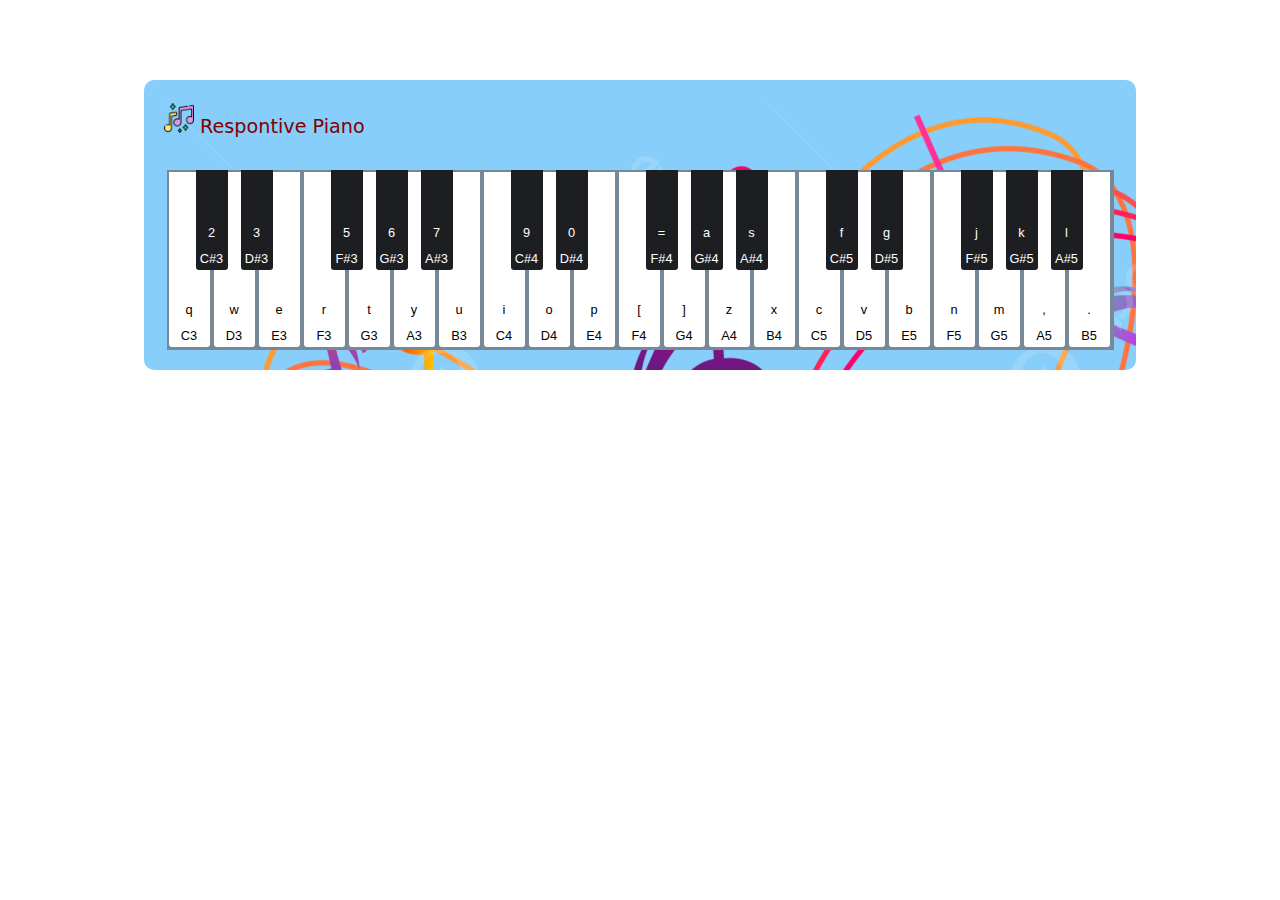
<file: Chapter 4/index.html>
<!DOCTYPE html>
<html lang="en">
<head>
    <meta charset="UTF-8">
    <meta name="viewport" content="width=device-width, initial-scale=1.0">
    <title>Respontive Piano</title>
    <link rel="stylesheet" href="style.css">
    <script src="audiosynth.js"></script>
</head>
<body>
   <div id="piano">     
   <div id="logo">
    <img src="note.png" alt="piano logo"> Respontive Piano 
   </div>

   <div id="keys"></div>
    </div>
    <script>
     const notes = ['C','C#','D','D#','E','F','F#','G','G#','A','A#','B'];
     const octave = {
      '3':'q2w3er5t6y7u',
      '4':'i9o0p[=]azsx',
      '5':'cfvgbnjmk,l.'
    };
    let octave_keys = '';
    for (const o in octave) {
        octave_keys += '<div class="octave" data-octave="' +o+'">';
     for (let i=0; i<notes.length; i++) {
        const note = notes[i];
        const color = note.indexOf('#') <0 ? 'white' : 'black' ;
        const keyboard = octave[o].charAt(i);
        octave_keys += `<div class="key ${color}" data-note="${note}" data-keyboard="${keyboard}">`;
        octave_keys += '<div class="label">';
        octave_keys += `${keyboard}<br>${note}${o}</div>`;    
        octave_keys += '</div>'
     }
     octave_keys += '</div>'   
    }
    document.getElementById('keys').innerHTML = octave_keys;
    Synth.setVolume(0.5);
    function playNote(key) {
      const note = key.dataset.note;
      const octave = key.parentElement.dataset.octave;
      Synth.play(0, note, octave, 4);
    
    }
    const keys = document.querySelectorAll('.key') ;
     for (let key of keys) {
     key.addEventListener('mousedown', function () {
     playNote(key);
    });
  }

    window.addEventListener('keydown', function (event) {
     const keyboard = event.key;
     const key = document.querySelector(`.key[data-keyboard="${keyboard}"]`);
     if (key) {
     if (!key.classList.contains('pressed')) {
     key.classList.add('pressed');
     playNote(key);
      }
    }
  });
  window.addEventListener('keyup', function (event) {
    const keyboard = event.key;
    const key = document.querySelector(`.key[data-keyboard="${keyboard}"]`);
    if (key) {
      key.classList.remove('pressed');
    }
  });
  
</script>
</body>
</html>
</file>
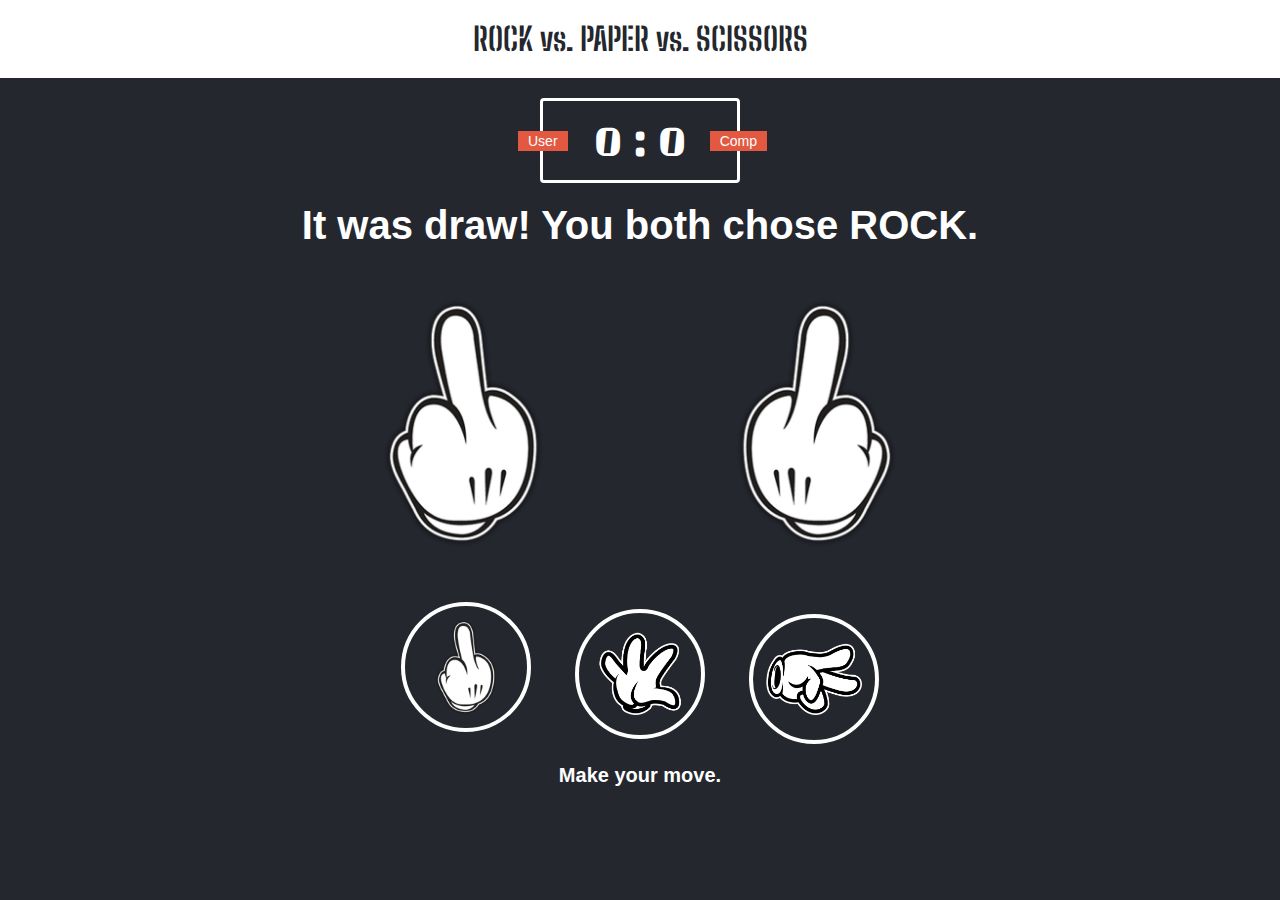
<file: Chapter 5/index.html>
<!DOCTYPE html>
<html lang="en">
<head>
    <meta charset="UTF-8">
    <meta name="viewport" content="width=device-width, initial-scale=1.0">
    <title>Rock-Paper-Scissors</title>
    <link rel="stylesheet" href="css/style.css">
</head>
<body>
    <header>
        <h1>ROCK vs. PAPER vs. SCISSORS</h1>
      </header>
      <div class="score-board">
        <div class="badge" id="user-label">User</div>
        <div class="badge" id="comp-label">Comp</div>
        <span id="user-score">0</span> : <span id="comp-score">0</span>
      </div>
      <div id="result">
        It was draw! You both chose ROCK.
      </div>
      <div id="stage">
        <img class="ready" src="images/rock.png" alt="" id="user-choice">
        <img class="ready" src="images/rock.png" alt="" id="comp-choice">
      </div>
      <div id="choices">
        <div class="choice" id="rock">
          <img src="images/rock.png" alt="">
        </div>
        <div class="choice" id="paper">
          <img src="images/paper.png" alt="">
        </div>
        <div class="choice" id="scissors">
          <img src="images/scissors.png" alt="">
        </div>
      </div>
      <p id="message">Make your move.</p>
      <div id="overlay"></div>
      <script src="js/app.js"></script>
</body>
</html>
</file>
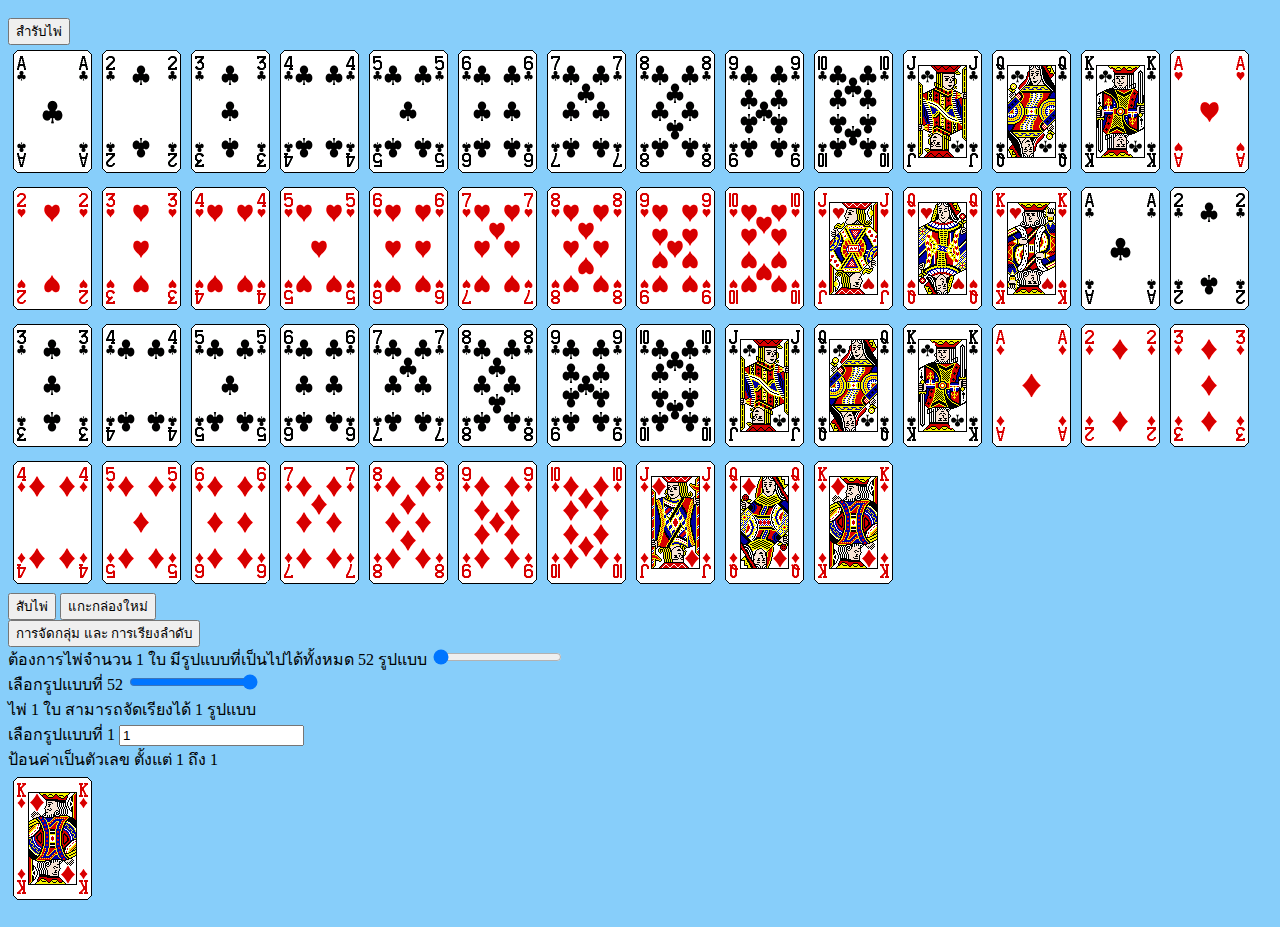
<file: Chapter 7/index.html>
<!DOCTYPE html>
<html lang="en">

<head>
  <meta charset="UTF-8">
  <meta http-equiv="X-UA-Compatible" content="IE=edge">
  <meta name="viewport" content="width=device-width, initial-scale=1.0">
  <title>Cards & Mathematics</title>
  <link href="https://cdn.jsdelivr.net/npm/bootstrap@5.2.2/dist/css/bootstrap.min.css" rel="stylesheet"
    integrity="sha384-Zenh87qX5JnK2Jl0vWa8Ck2rdkQ2Bzep5IDxbcnCeuOxjzrPF/et3URy9Bv1WTRi" crossorigin="anonymous">
  <link rel="stylesheet" href="./css/style.css">
</head>

<body>
  <div class="container">
    <div class="accordion" id="main">
      <div class="accordion-item bg-transparent border border-0">
        <div class="accordion-header">
          <button class="accordion-button fs-5 fw-bold" data-bs-toggle="collapse" data-bs-target="#collapseDeck">
            สำรับไพ่
          </button>
        </div>
        <div class="accordion-collapse collapse show" id="collapseDeck" data-bs-parent="#main">
          <div class="accordion-body">
            <div id="deck-area"></div>
            <div class="text-center">
              <button class="btn btn-danger" onclick="doShuffle()">
                สับไพ่
              </button>
              <button class="btn btn-warning" onclick="doReset()">
                แกะกล่องใหม่
              </button>
            </div>
          </div>
        </div>
      </div>
      <div class="accordion-item bg-transparent">
        <div class="accordion-header">
          <button class="accordion-button fs-5 fw-bold" data-bs-toggle="collapse" data-bs-target="#collapseComb">
            การจัดกลุ่ม และ การเรียงลำดับ
          </button>
        </div>
        <div class="accordion-collapse collapse" id="collapseComb" data-bs-parent="#main">
          <div class="accordion-body">
            <div class="row text-light">
              <div class="col-6 p-3">
                <label for="comb_size" class="form-label">ต้องการไพ่จำนวน <span id="comb_size_label"></span>
                  ใบ มีรูปแบบที่เป็นไปได้ทั้งหมด <span id="amount_comb"></span>
                  รูปแบบ</label>
                <input type="range" class="form-range" min="1" max="52" id="comb_size" value="1"
                  onchange="calCombination()">
              </div>
              <div class="col-6 p-3">
                <label for="comb_id" class="form-label">เลือกรูปแบบที่ <span id="comb_id_label"></span></label>
                <input type="range" class="form-range" min="1" max="1" id="comb_id" value="1"
                  onchange="selectCombination()">
              </div>
            </div>
            <div class="row card mt-3 bg-transparent border border-warning">
              <div class="card-header bg-warning">
                <div class="row card-title fw-bold">
                  <div class="col-6 p-3">
                    <label class="form-label">
                      ไพ่ <span id="perm_size_label"></span> ใบ สามารถจัดเรียงได้ <span id="amount_perm"
                        class="text-break"></span> รูปแบบ
                    </label>
                  </div>
                  <div class="col-6 p-3">
                    <label for="perm_id" class="form-label">เลือกรูปแบบที่ <span id="perm_id_label"
                        class="text-break"></span></label>
                    <input type="text" class="form-control" id="perm_id" value="1" onchange="selectPermutation()">
                    <div class="invalid-feedback">ป้อนค่าเป็นตัวเลข ตั้งแต่ 1 ถึง <span id="max_perm_id_label"></span>
                    </div>
                  </div>
                </div>
              </div>
              <div class="card-body" id="permutation_area">
              </div>
            </div>
          </div>
        </div>
      </div>
    </div>
  </div>
  <script src="https://cdn.jsdelivr.net/npm/bootstrap@5.2.2/dist/js/bootstrap.bundle.min.js"
    integrity="sha384-OERcA2EqjJCMA+/3y+gxIOqMEjwtxJY7qPCqsdltbNJuaOe923+mo//f6V8Qbsw3"
    crossorigin="anonymous"></script>
  <script src="./js/app.js"></script>
</body>

</html>
</file>
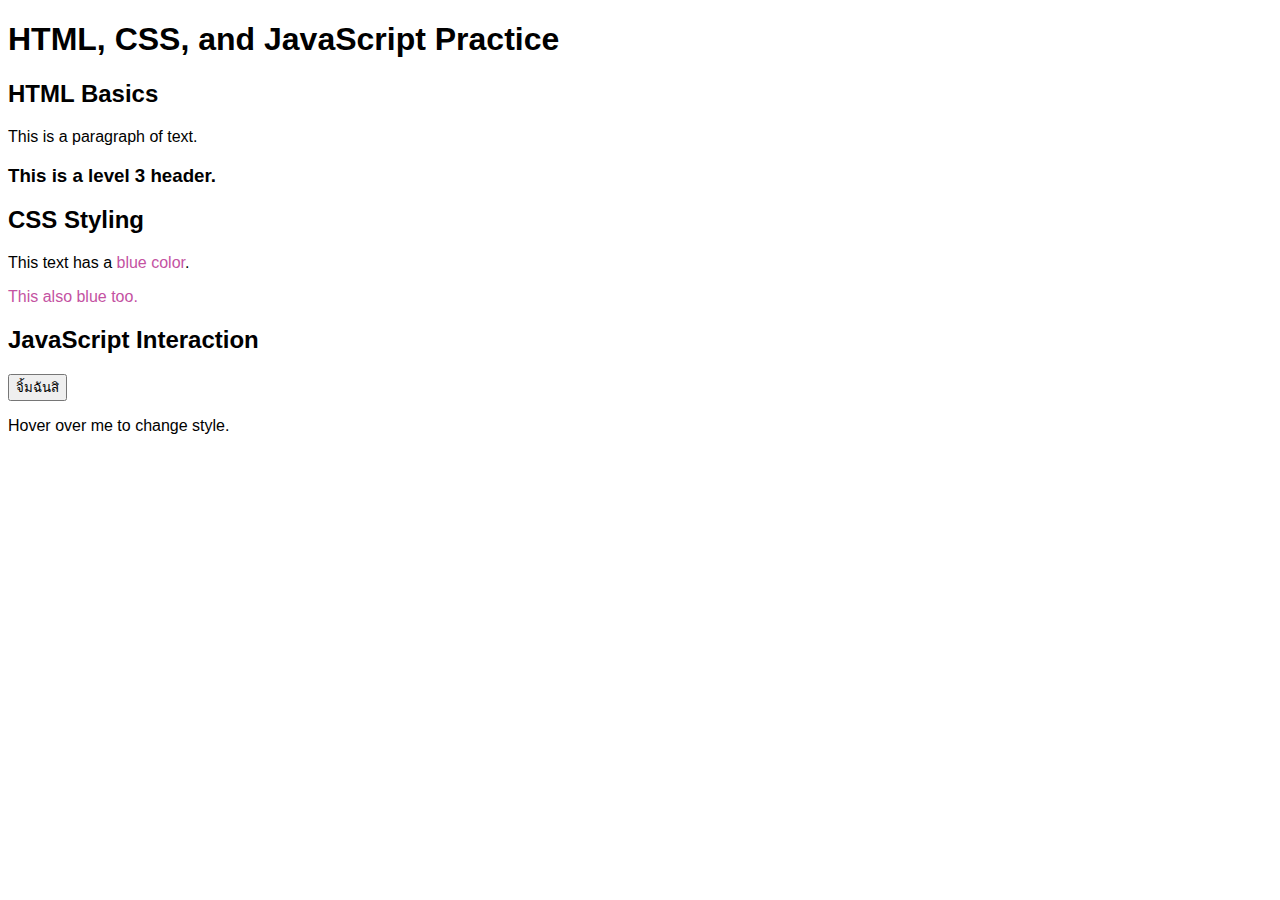
<file: Demo.html>
<!DOCTYPE html>
<html lang="en">
<head>
    <meta charset="UTF-8">
    <meta http-equiv="X-UA-Compatible" content="IE=edge">
    <meta name="viewport" content="width=device-width, initial-scale=1.0">
    <title>HTML, CSS, and JavaScript demo</title>
    <style>
    body {
        font-family: Arial, sans-serif;
    }
    .blue-text {
        color: rgb(196, 82, 162);
    }
    #changeStyleText:hover {
        color: rgba(86, 60, 116, 0.781);
        font-weight: bold;
    }
</style>
</head>
<body>
   <h1>HTML, CSS, and JavaScript Practice</h1>

  <h2>HTML Basics</h2>
  <p>This is a paragraph of text.</p>
  <h3>This is a level 3 header.</h3>

  <h2>CSS Styling</h2>
  <p>This text has a <span class="blue-text">blue color</span>.</p>
  <p class="blue-text">This also blue too.</p>

  <h2>JavaScript Interaction</h2>
  <button id="myButton">จิ้มฉันสิ</button>
  <p id="outputText"></p>

  <p id="changeStyleText">Hover over me to change style.</p>
  <script>
    let count = 0;
    const button = document.getElementById("myButton");
    const output = document.getElementById("outputText");

    button.addEventListener("click", () => {
        output.textContent = `คลิ๊กไป ${++count}`;
    });
  </script>
</body>
</html>
</file>
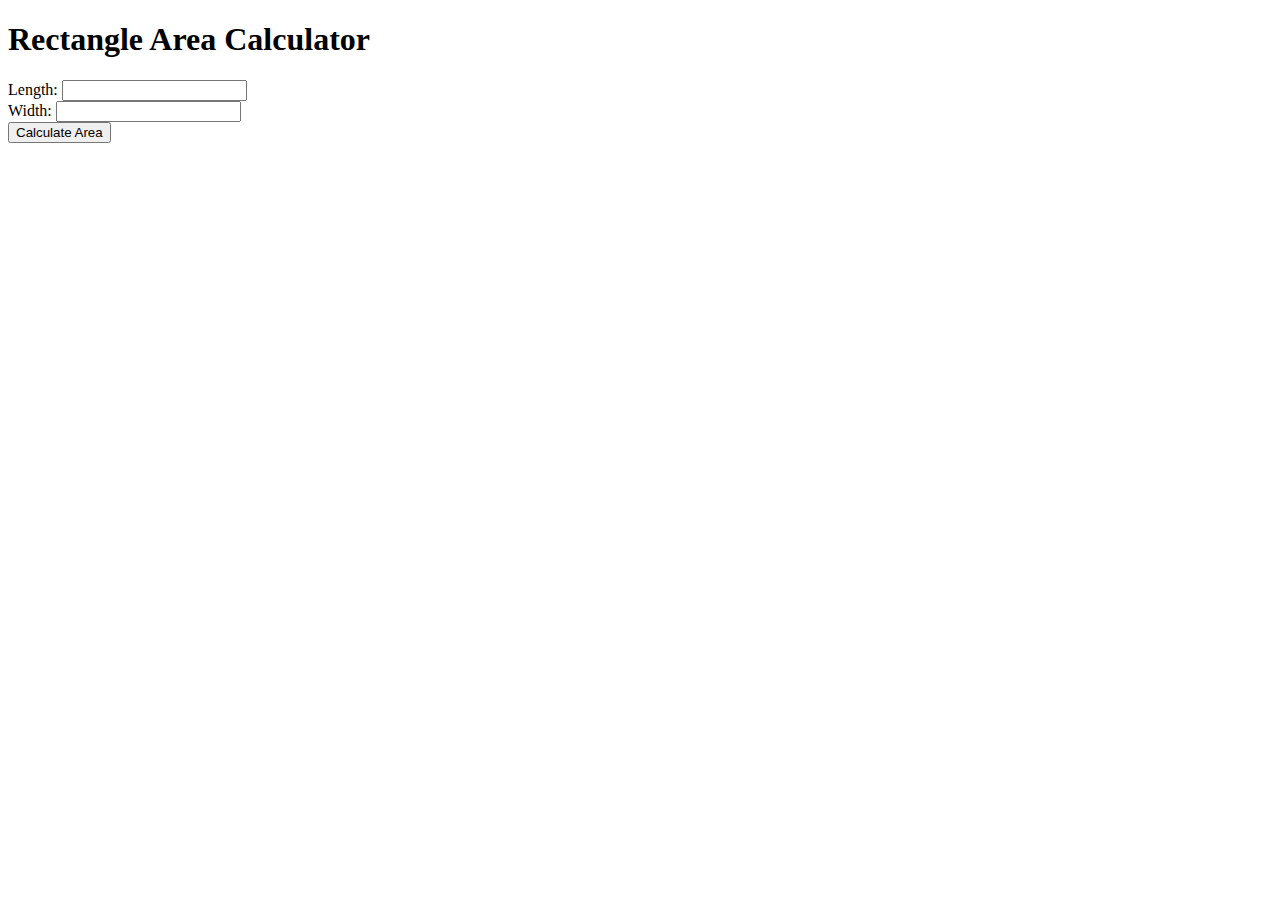
<file: Chapter 2/area.html>
<!DOCTYPE html>
<html>
  <head>
    <title>Rectangle Area Calculator</title>
  </head>
  <body>
    <h1>Rectangle Area Calculator</h1>
    <label for="length">Length:</label>
    <input type="number" id="length">
    <br>
    <label for="width">Width:</label>
    <input type="number" id="width">
    <br>
    <button onclick="calculateArea()">Calculate Area</button>
    <p id="result"></p>

    <script>
      function calculateArea() {
        let length = parseFloat(document.getElementById("length").value);
        let width = parseFloat(document.getElementById("width").value);
        let area = length * width;
        document.getElementById("result").innerHTML = "Area: " + area;
      }
    </script>
  </body>
</html>
</file>
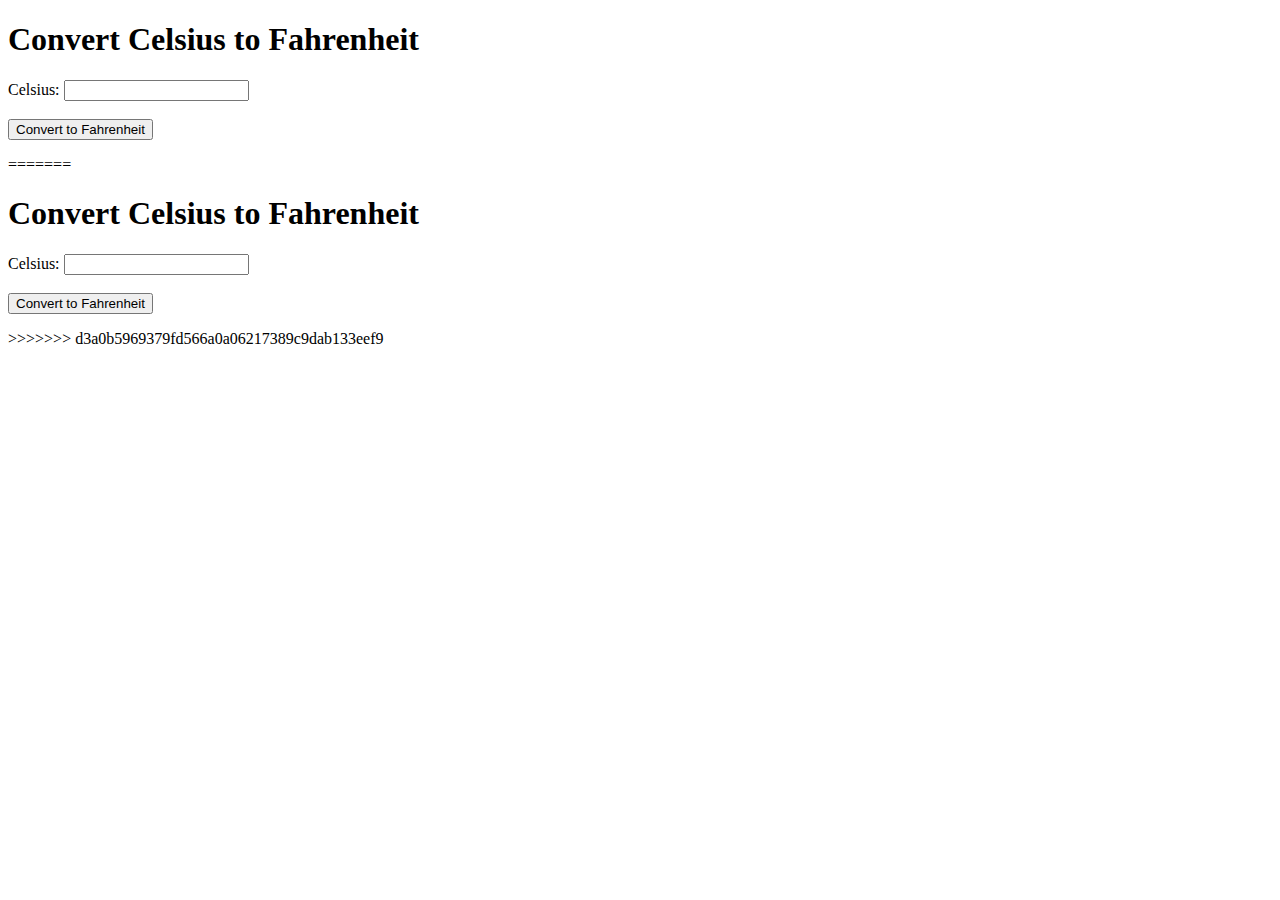
<file: Chapter 2/c2f.html>
<!DOCTYPE html>
<html>
  <head>
    <title>Convert Celsius to Fahrenheit</title>
  </head>
  <body>
    <h1>Convert Celsius to Fahrenheit</h1>
    <label for="celsius">Celsius:</label>
    <input type="number" id="celsius">
    <br>

    <br>
    <button onclick="calculateArea()">Convert to Fahrenheit</button>
    <p id="result"></p>

    <script>
      function calculateArea() {
        let celsius = parseFloat(document.getElementById("celsius").value);
        let area = fahrenheit = (celsius * 9/5) + 32;
        document.getElementById("result").innerHTML = "Fahrenheit: " + area;
      }
    </script>
  </body>
=======
<!DOCTYPE html>
<html>
  <head>
    <title>Convert Celsius to Fahrenheit</title>
  </head>
  <body>
    <h1>Convert Celsius to Fahrenheit</h1>
    <label for="celsius">Celsius:</label>
    <input type="number" id="celsius">
    <br>

    <br>
    <button onclick="calculateArea()">Convert to Fahrenheit</button>
    <p id="result"></p>

    <script>
      function calculateArea() {
        let celsius = parseFloat(document.getElementById("celsius").value);
        let area = fahrenheit = (celsius * 9/5) + 32;
        document.getElementById("result").innerHTML = "Fahrenheit: " + area;
      }
    </script>
  </body>
>>>>>>> d3a0b5969379fd566a0a06217389c9dab133eef9
</html>
</file>
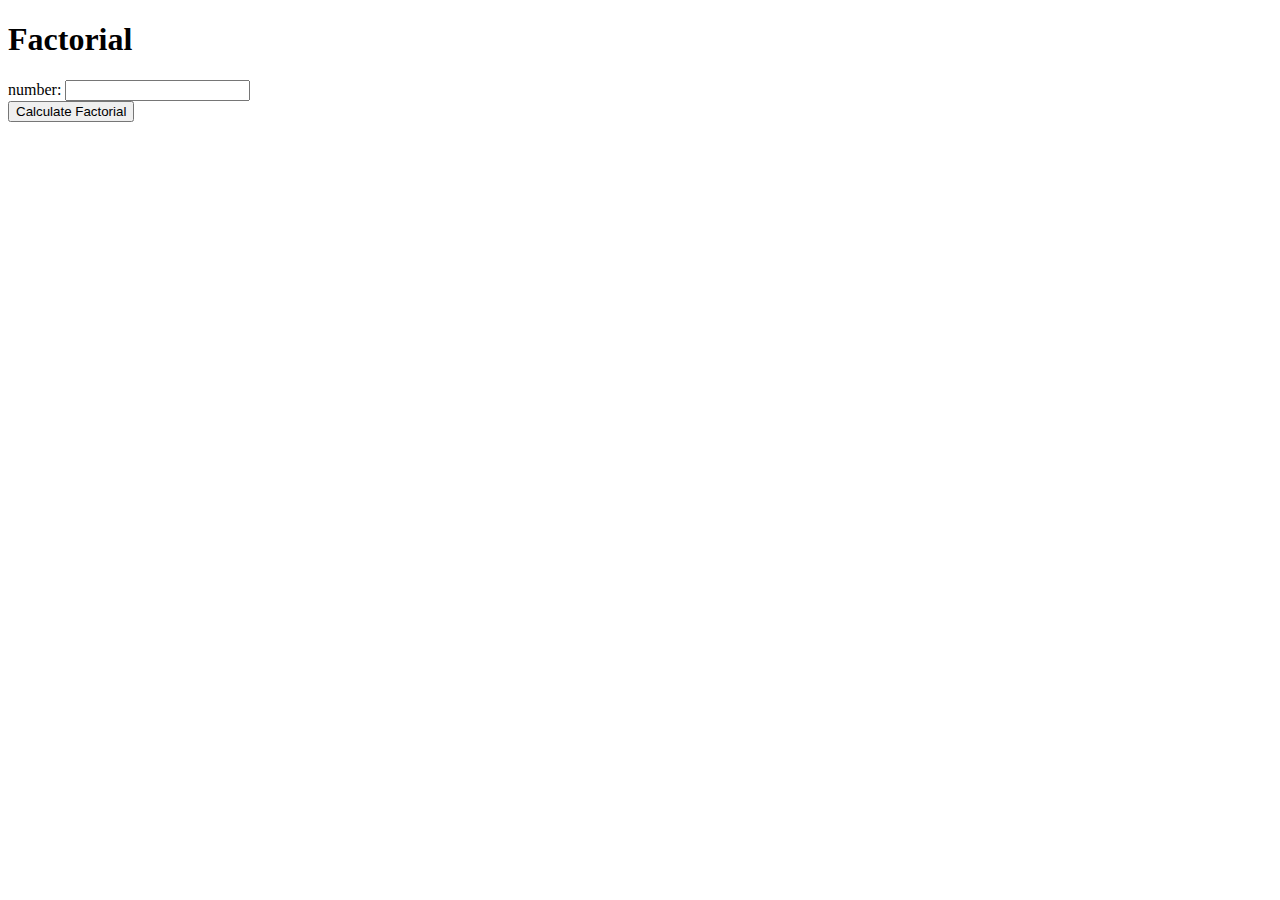
<file: Chapter 2/factorial.html>
<!DOCTYPE html>
<html>
  <head>
    <title>Factorial</title>
  </head>
  <body>
    <h1>Factorial</h1>
    <label for="num">number:</label>
    <input type="number" id="num">
    <br>
    <button onclick="Factorial()">Calculate Factorial</button>
    <p id="result"></p>

    <script>
      function Factorial() {
        let num = parseInt(document.getElementById("num").value);
        let result = '1';
        for (let i=2; i<= num; i++) {
            result *= i;
        }
        document.getElementById("result").innerHTML = result;
    }    
    </script>
  </body>
</html>
</file>
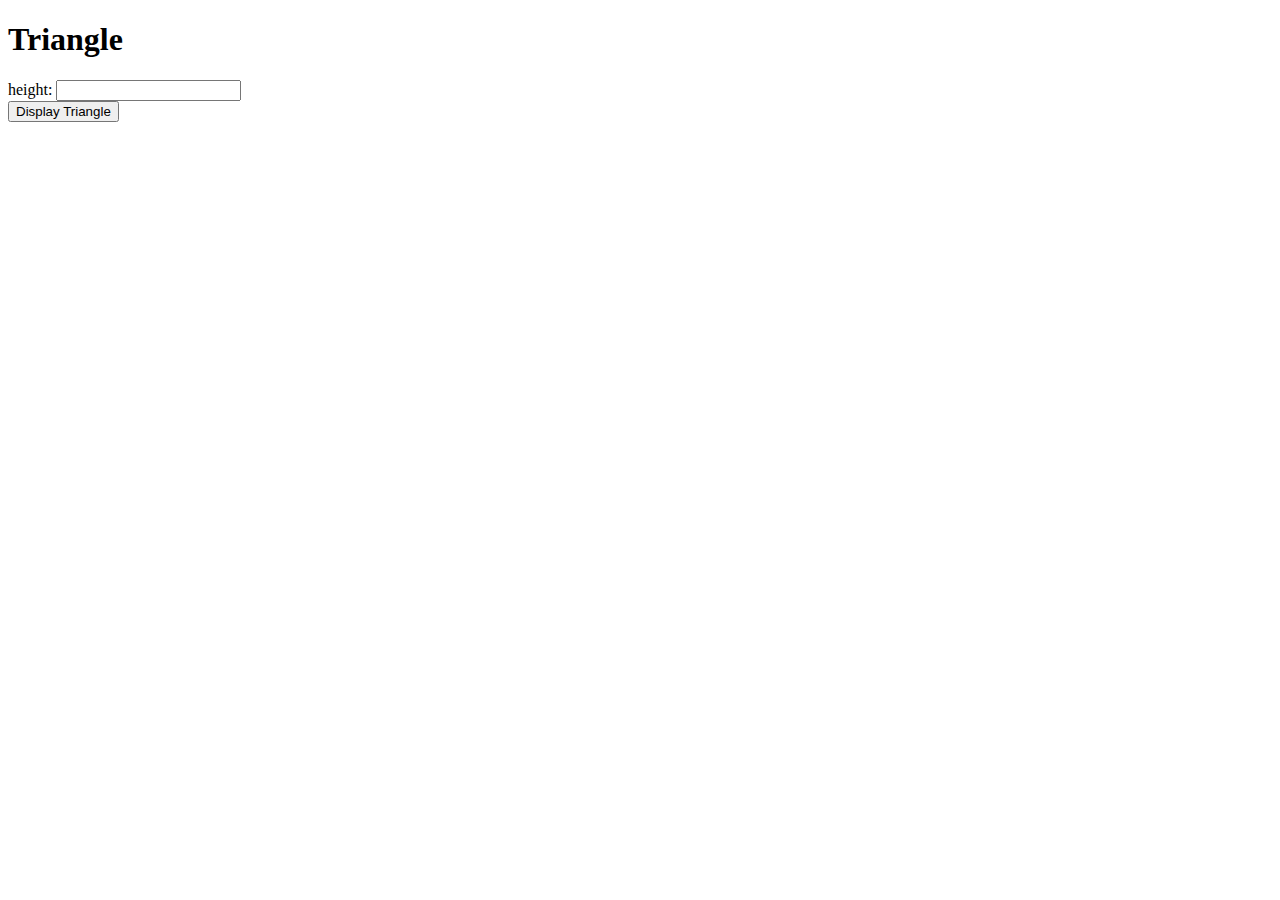
<file: Chapter 2/triangle.html>
<!DOCTYPE html>
<html>
  <head>
    <title>Triangle</title>
  </head>
  <body>
    <h1>Triangle</h1>
    <label for="height">height:</label>
    <input type="number" id="height">
    <br>
    <button onclick="Triangle()">Display Triangle</button>
    <p id="result"></p>

    <script>
      function Triangle() {
        let height = parseFloat(document.getElementById("height").value);
        let result = '';
        for (let i=1; i<=height; i++) {
           result += ('ʕ￫ᴥ￩ʔ'.repeat(i)+'<br>');
        }
        document.getElementById("result").innerHTML = result;
      }
    </script>
  </body>
</html>
</file>
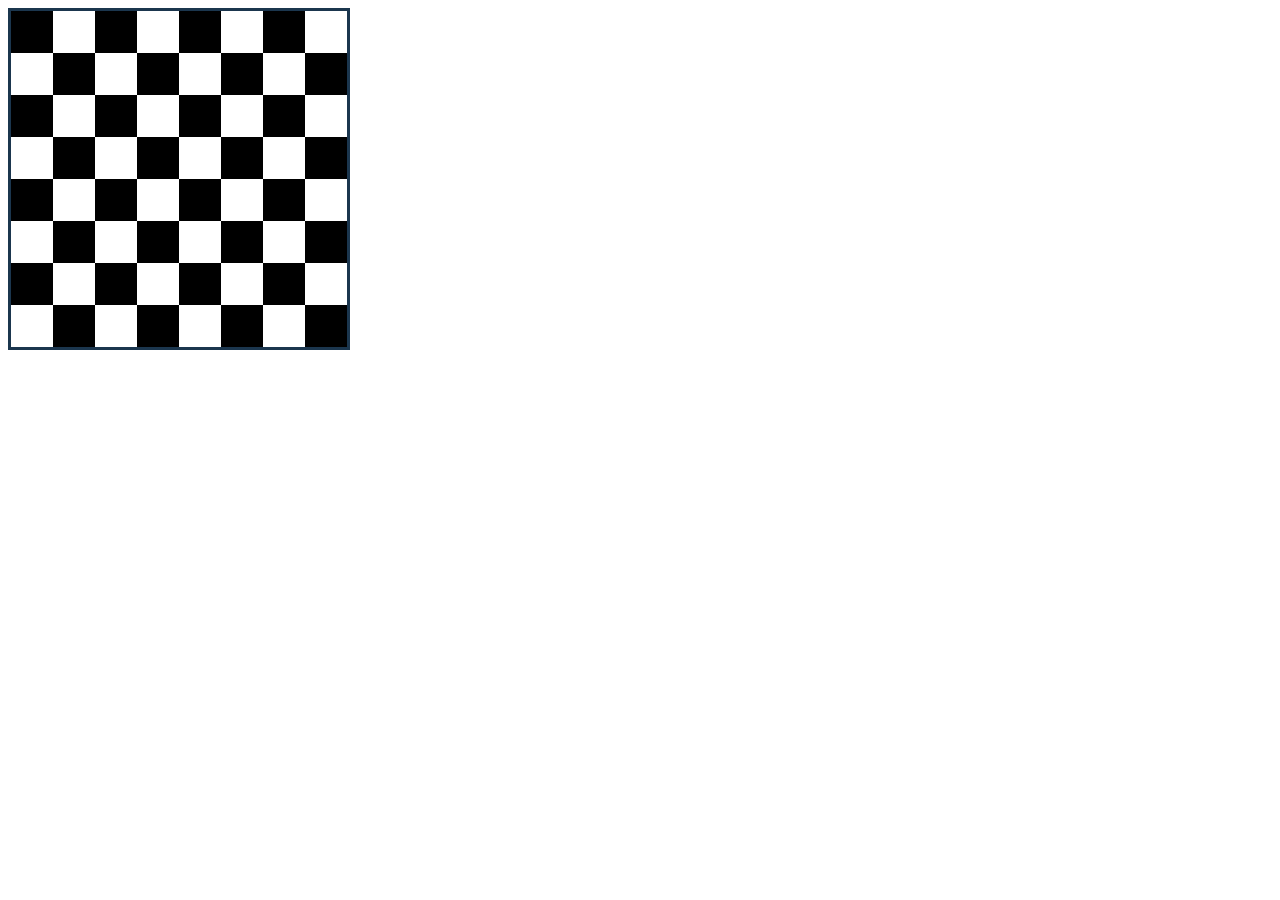
<file: Chapter 3/Chess.html>
<!DOCTYPE html>
<html lang="en">
<head>
    <meta charset="UTF-8">
    <meta name="viewport" content="width=device-width, initial-scale=1.0">
    <title>Chessboard</title>
    <style>
        td {
            width: 40px;
            height: 40px;
        }
        table {
            border-color: rgb(27, 54, 78);
            border-style: solid;
            border-spacing: 0;
        }
        .black {
            background-color: black;
        }
    </style>
</head>
<body>
    <table>
        <script>
            const table = document.getElementsByTagName('table')[0];
            let content = '';
            for (let i = 0; i < 8; i++) {
                content += '<tr>';
                    for (let j = 0; j < 8; j++) {
                        if((i+j)%2==0) {
                        content += '<td class="black"></td>'
                        }
                        else content += '<td></td>'
                    }
                content += '</tr>';
            }
            table.innerHTML = content;
        </script>
    </table>
</body>
</html>
</file>
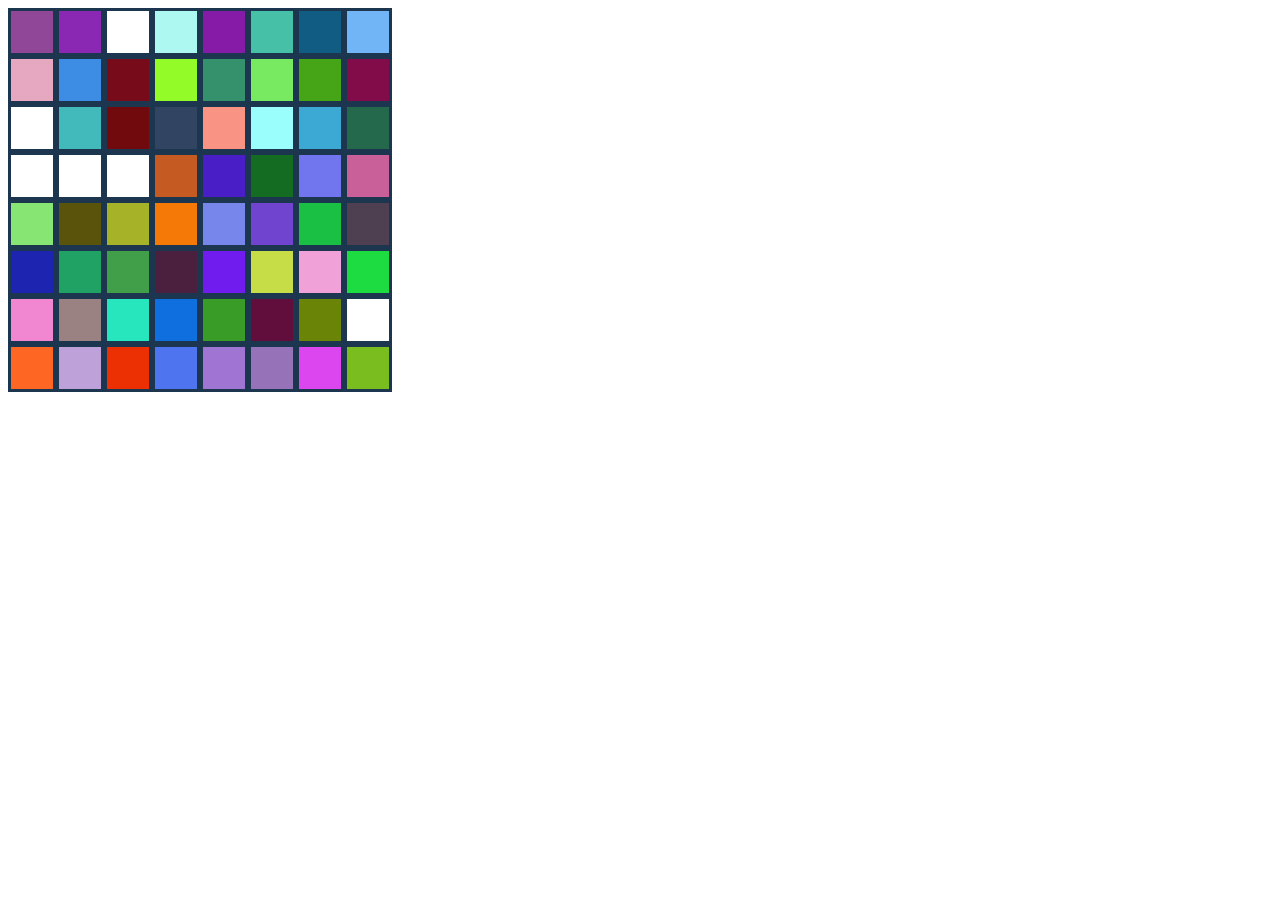
<file: Chapter 3/colorfultable.html>
<!DOCTYPE html>
<html lang="en">
<head>
    <meta charset="UTF-8">
    <meta name="viewport" content="width=device-width, initial-scale=1.0">
    <title>Colorful Table</title>
    <style>
        td {
            border-color: rgb(27, 54, 78);
            border-style: solid;
            width: 40px;
            height: 40px;
            
        }
        table {
            border-spacing: 0;
        }
    </style>
</head>
<body>
    <table>
    </table>
    <script>
        function randomColor() {
            const maxColor = 0xffffff;
            let decColorWithPoint = Math.random() * (maxColor + 1);
            let decColor = Math.floor (decColorWithPoint);
            let hexColor = decColor.toString(16);
            return '#'+hexColor;
        }    
        const table = document.getElementsByTagName('table')[0];
        let content = '';
        for (let i = 0; i < 8; i++) {
            content += '<tr>';
                for (let j = 0; j < 8; j++) {
                    content += '<td style="background-color:'+randomColor()+';"></td>'
                }
            content += '</tr>';
        }
        table.innerHTML = content;
    </script>
</body>
</html>
</file>
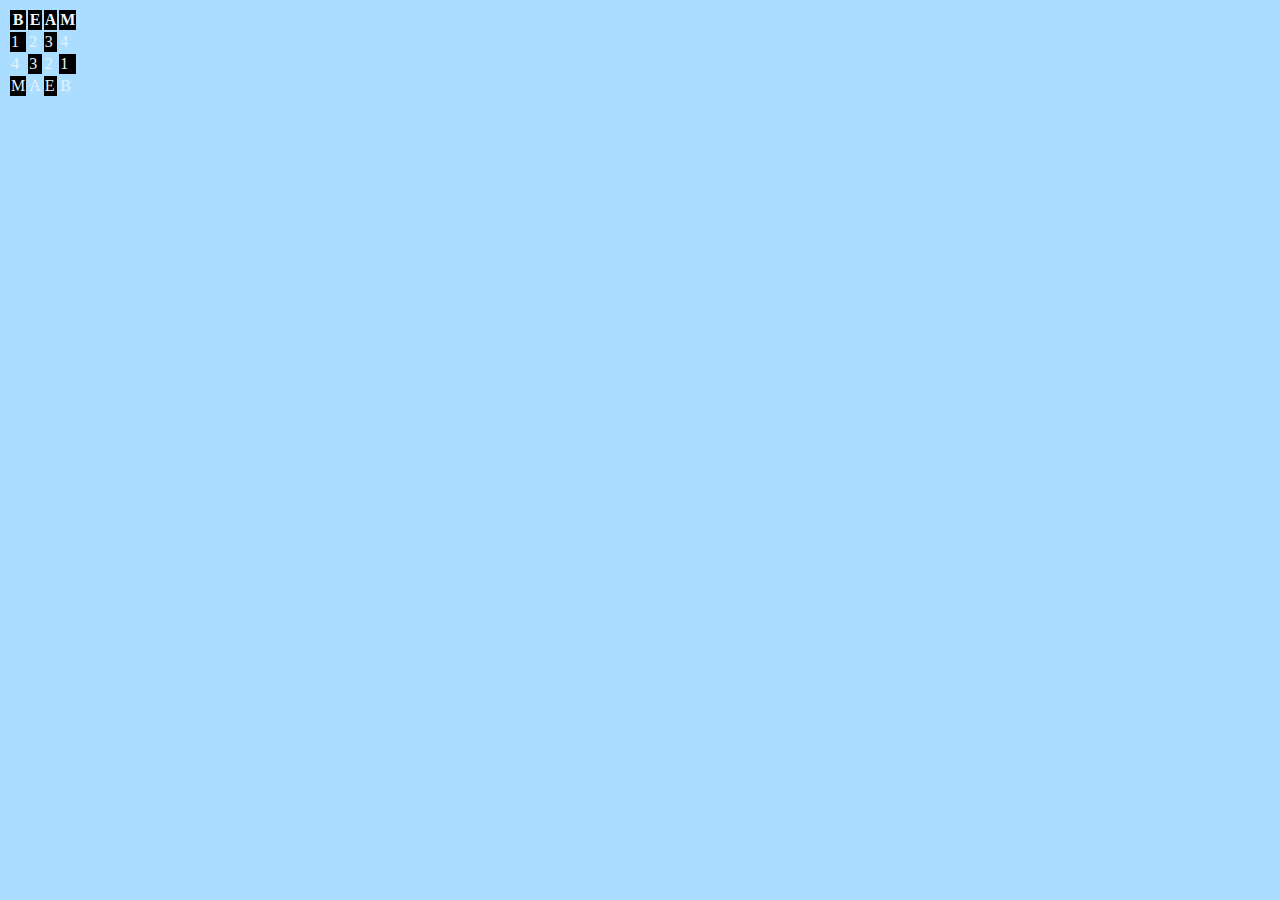
<file: Chapter 3/colors.html>
<!DOCTYPE html>
<html lang="en">
<head>
    <meta charset="UTF-8">
    <meta name="viewport" content="width=device-width, initial-scale=1.0">
    <title>Colorful Table</title>
    <style>
        body {
            background-color: #aaddff;
        }
        td {
            color: rgb(224, 244, 255);
        }
        #header {
            background-color: black;
            color: aliceblue;
        }
        .odd {
            background-color: black;
        }
    </style>
</head>
<body>
  <table>
    <tr id="header">
        <th>B</th>
        <th>E</th>
        <th>A</th>
        <th>M</th>
    </tr>
    <tr>
        <td class="odd">1</td>
        <td>2</td>
        <td class="odd">3</td>
        <td>4</td>
    </tr>
    <tr>
        <td>4</td>
        <td class="odd">3</td>
        <td>2</td>
        <td class="odd">1</td>
    </tr>
    <tr>
        <td class="odd">M</td>
        <td>A</td>
        <td class="odd">E</td>
        <td>B</td>
    </tr>
  </table>  
</body>
</html>
</file>
<file: Chapter 4/style.css>
* {
    box-sizing: border-box;
    margin: 0;
  }
  
  #piano {
   background-color: lightskyblue;
   width: 992px;
   height: 290px;
   border-radius: 10px;
   margin: 80px auto;
   position: relative;
   background-image: url('note_line.png');
   padding: 90px 20px 0px;
  }
  
  #logo {
    position: absolute;
    color: maroon;
    font-family: system-ui, -apple-system, BlinkMacSystemFont, 'Segoe UI', Roboto, Oxygen, Ubuntu, Cantarell, 'Open Sans', 'Helvetica Neue', sans-serif;
    top: 23px;
    font-size: 1.2em;
  }
  
  #logo>img {
    height: 30px;
  }
  
  #keys {
    background-color: lightslategray;
    height: 180px;
    margin: 0 auto;
    width: 947px;
    overflow: hidden;
    display: flex;
  }
  
  .octave {
    width: 315px;
    display: flex;
  }
  
  .white{
   background-color: #fff;
   width: 41px;
   height: 175px;
   margin: 2px;
   padding-top: 125px;
   border-radius: 0 0 3px 3px;
  }
  
  .black {
   position: relative;
   z-index: 998;
  } 
  
  .black>.label {
   position: absolute;
   color: white;
   width: 32px;
   left: -16px;
   top: 50px;
   z-index: 1000;
  }
  .label {
   text-align: center;
   font-family: sans-serif;
   line-height: 2em;
   font-size: 0.8em;
  }
  .key:active, .pressed {
   transform: translateY(2px);
  
  }
  
  .black::after {
   content: "";
   background-color: #1d1e22;
   width: 32px;
   height: 100px;
   position: absolute;
   left: -16px;
   z-index: 999;
   border-radius: 0 0 3px 3px;
  }
  
  @media (max-width: 768px) {
    #piano {
      width: 358px;
    }
  
    #keys {
      width: 316px;
    }
  }
  
  @media (max-width: 1199px) and (min-width: 769px) {
    #piano {
      width: 675px;
    }
  
    #keys {
      width: 631px;
    }
  }
</file>
<file: Chapter 5/css/style.css>
@import url('https://fonts.googleapis.com/css2?family=Big+Shoulders+Stencil+Text&family=Unlock&display=swap');
* {
    box-sizing: border-box;
    margin: 0;
    padding: 0;

}

body {
    background-color: #24272e;
    color: white;
    text-align: center;
}

header {
    background-color: white;
    padding: 20px;
}

header > h1 {
    color: #24272e;
    font-family: 'Big Shoulders Stencil Text', sans-serif;
}

.score-board {
    margin: 20px auto;
    border: 3px solid white;
    border-radius: 4px;
    width: 200px;
    font-family: 'Unlock', serif;
    font-size: 46px;
    padding: 15px 20px;
    position: relative;
}

.badge {
    background-color: #e25840;
    font-size: 14px;
    font-family: sans-serif;
    padding: 2px 10px;
}

#user-label {
    position: absolute;
    top: 30px;
    left: -25px;
}

#comp-label {
    position: absolute;
    top: 30px;
    right: -30px;
}

#result {
    font-family: sans-serif;
    font-size: 40px;
    font-weight: bold;
}

#stage {
    margin: 50px 0;
}

#stage > img {
    height: 250px;
    margin: 0 50px;
}

#comp-choice {
    transform: rotateY(180deg) !important;
}

#choices {
    margin-top: 50px;
}

.choice {
    width: 130px;
    height: 130px;
    border: 4px solid white;
    border-radius: 50%;
    display: inline-flex;
    flex-direction: column;
    justify-content: center;
    align-items: center;
    margin: 0 20px;
    transition: all 0.3s ease;
}

.choice > img {
    width: 96px;
}

.choice:hover {
    cursor: pointer;
    background-color: darkcyan;
}

#message {
    font-family: sans-serif;
    font-weight: bold;
    font-size: 20px;
    margin-top: 20px;
}

#overlay {
    position: fixed;
    left: 0;
    top: 0;
    right: 0;
    bottom: 0;
}

@keyframes ready {
    0%, 100% {
        top: 0;
    }
    25% {
        top: 10px;
    }
    75% {
        top: 10px;
    }
}

.ready {
    position: relative;
    animation: ready 0.5s infinite;
}

@keyframes winner {
    0%, 100% {
        transform: scale(1);
    }
    50% {
        transform: scale(1.25);
    }
}

.winner {
    animation: winner 0.5s ease infinite;
}
</file>
<file: Chapter 7/css/style.css>
/* This class is used to style a deck card. */
.deck-card {
  /* The background image of the card is set to 'deck.png'. */
 background-image: url('../image/deck.png');
  /* The width and height of the card are set to 79px and 123px respectively. */
 width: 79px;
 height: 123px;

  /* The card is displayed as an inline-block element. */
 display: inline-block;
  /* The margin around the card is set to 5px. */
 margin: 5px;
}

/* These classes are used to set the vertical position of the background image for each suit. */
.club {
 background-position-y: 0;
}
.diamond {
 background-position-y: -123px;
}
.heart {
 background-position-y: -246px;
}
.spade {
 background-position-y: -369-px;
}

/* These classes are used to set the horizontal position of the background image for each card rank. */
.mA {
  background-position-x: 0;
}
.m2 {
  background-position-x: -79px;
}
.m3 {
  background-position-x: -158px;
}
.m4 {
  background-position-x: -237px;
}
.m5 {
  background-position-x: -316px;
}
.m6 {
  background-position-x: -395px;
}
.m7 {
  background-position-x: -474px;
}
.m8 {
  background-position-x: -553px;
}
.m9 {
  background-position-x: -632px;
}
.m10 {
  background-position-x: -711px;
}
.mJ {
  background-position-x: -790px;
}
.mQ {
  background-position-x: -869px;
}
.mK {
  background-position-x: -948px;
}

body {
  padding: 10px 0;
  background-color: lightskyblue;
}
</file>
